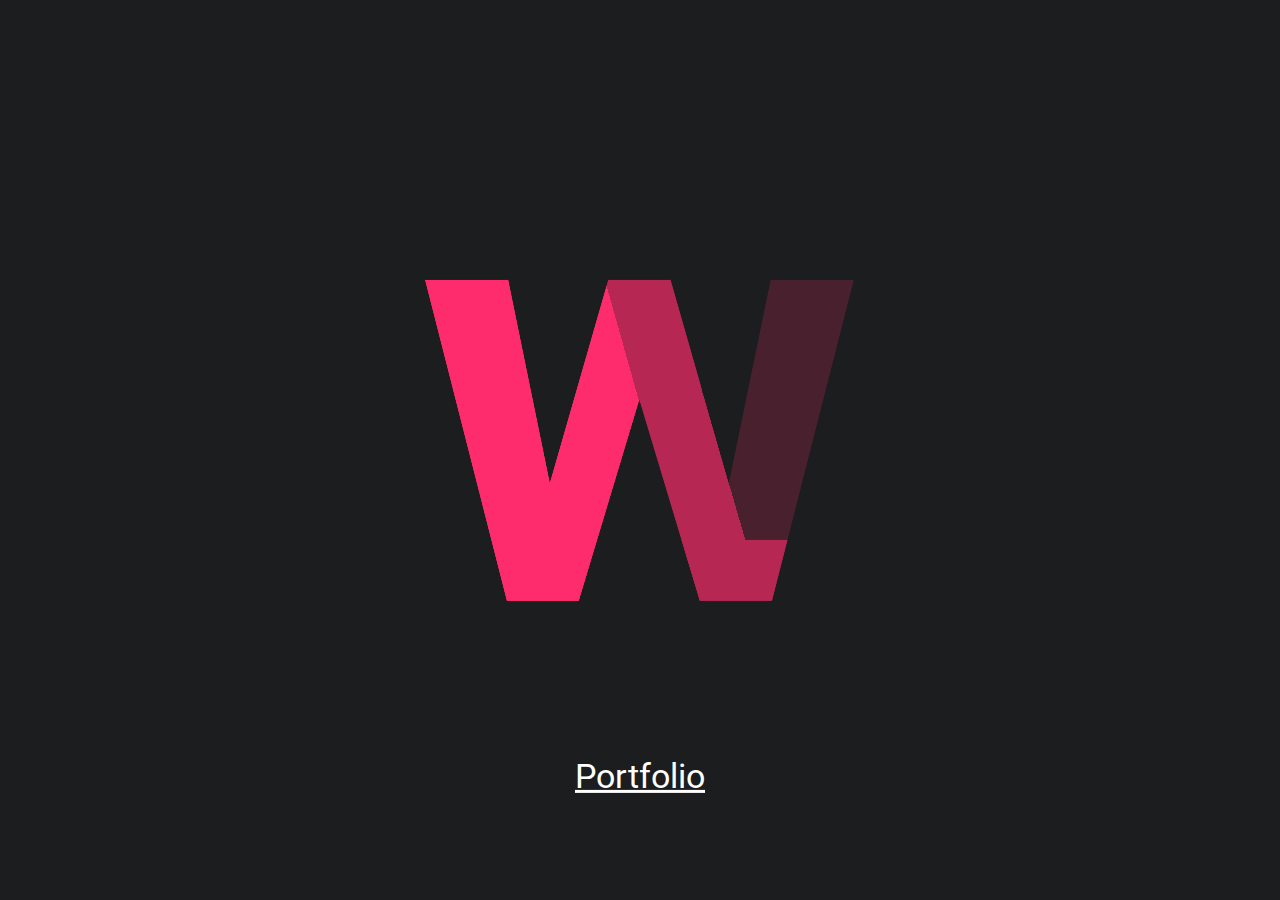
<file: index.html>
<!DOCTYPE html>
<html>
    <head>
        <title>Vitor Lopes</title>
        <link href="fav.png" rel="shortcut icon" type="image/png">
        <link rel="stylesheet" href="normalize.css">
        <link rel="stylesheet" href="main.css">
        <link href="https://fonts.googleapis.com/css2?family=Roboto&display=swap" rel="stylesheet">
        <meta content="Vitor Lopes" property="og:title">
        <meta content="https://vitorlop.es/" property="og:url">
        <meta content="Vitor Lopes website." property="og:description">
        <meta property="og:image" content="https://vitorlop.es/meta.png">
    </head>
    <body>
        <div id="wrapper">
            <img src="logo.png"/>
            <div class="links">
                <span><a href="http://portfolio.vitorlop.es/">Portfolio</a></span>
            </div>
        </div>
    </body>
</html>
</file>
<file: main.css>
body{
    font-family: 'Roboto', sans-serif;
    background-color:#1b1d1e;
    font-size: 34px;
}

a{
    color:#fff;
}

#wrapper{
    position: absolute;
    left:50%;
    top:50%;
    transform: translate(-50%, -50%);
}

.links{
    text-align:center;
}
</file>
